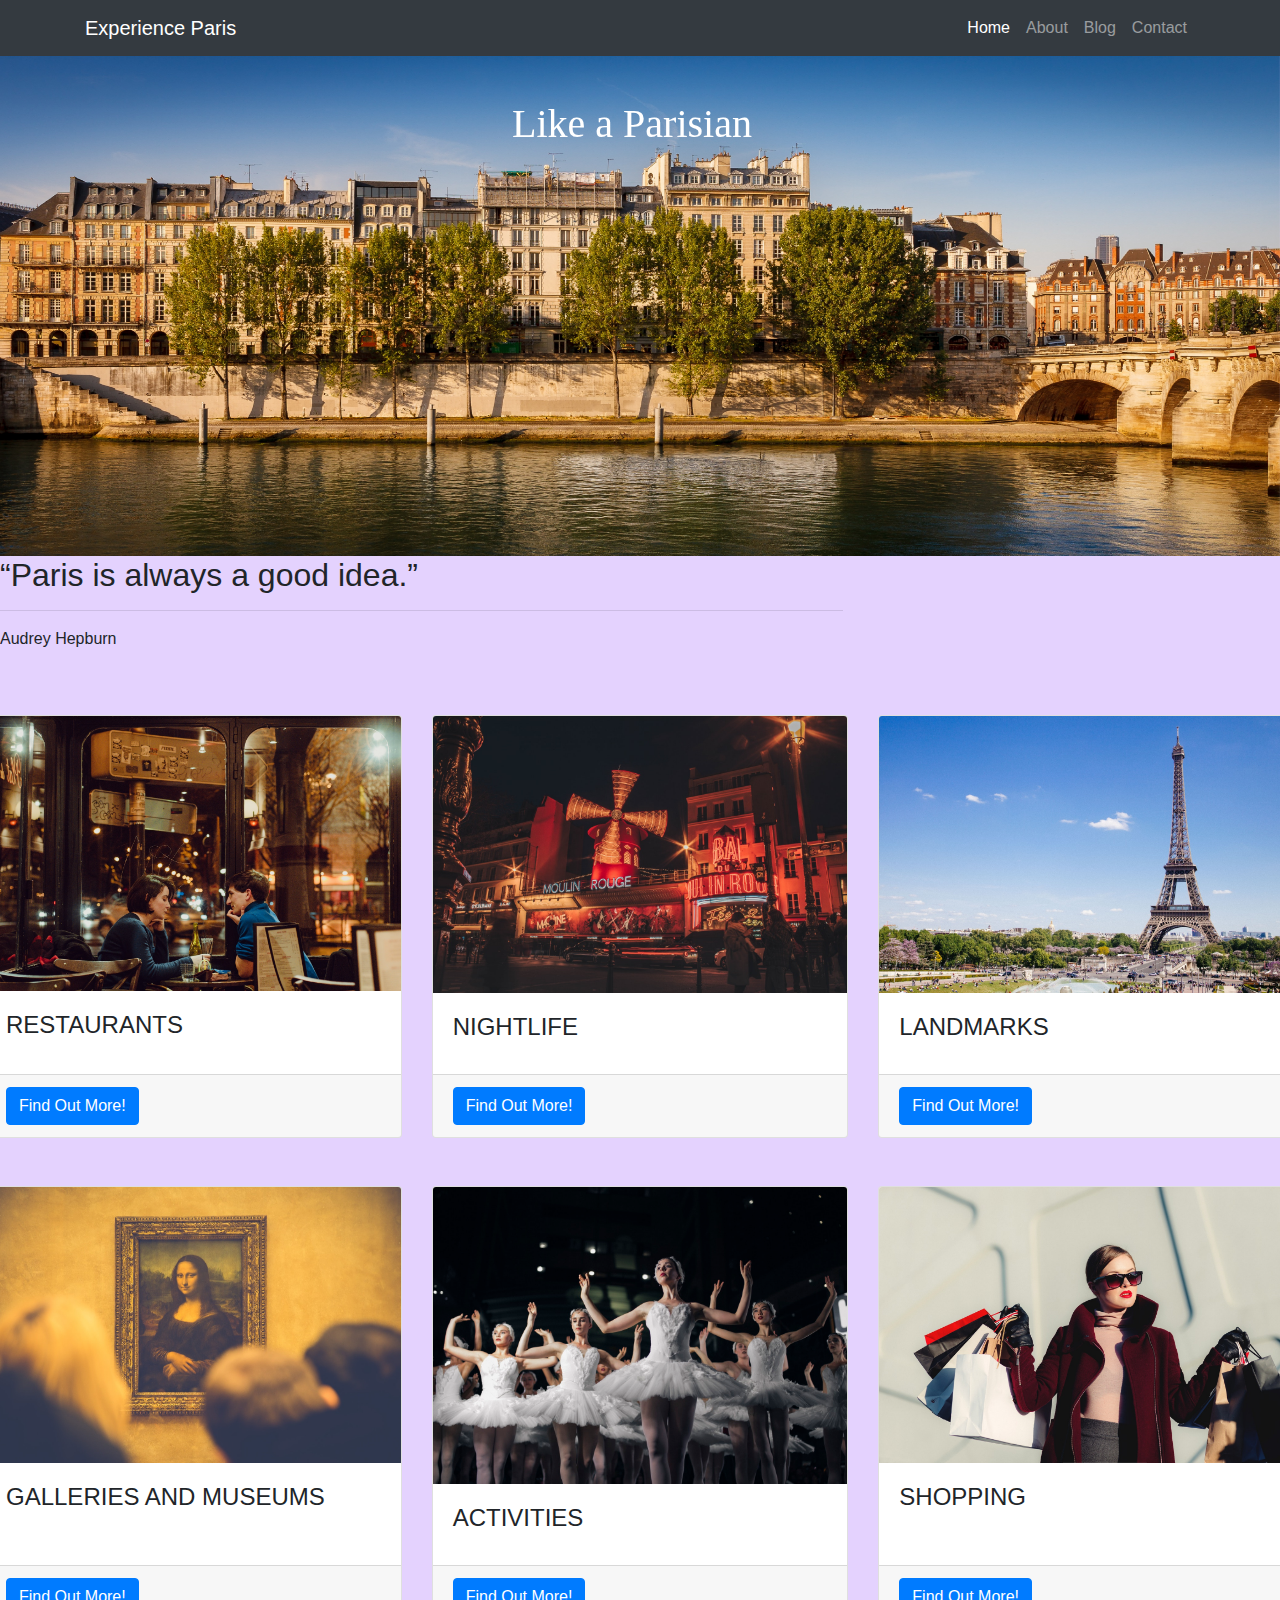
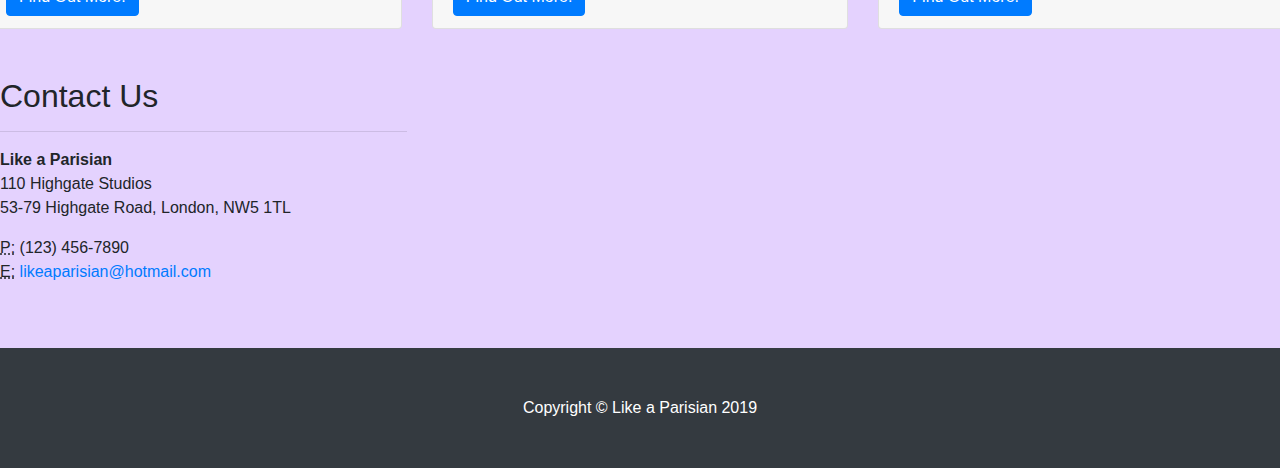
<file: index.html>
<!DOCTYPE html>
<html lang="en">

<head>

  <meta charset="utf-8">
  <meta name="viewport" content="width=device-width, initial-scale=1, shrink-to-fit=no">
  <meta name="description" content="">
  <meta name="author" content="">

  <title>Like a Parisian</title>

  <!-- Bootstrap core CSS -->
  <link href="vendor/bootstrap/css/bootstrap.min.css" rel="stylesheet">

  <!-- Custom styles for this template -->
  <link href="css/business-frontpage.css" rel="stylesheet">

</head>

<body>

  <!-- Navigation -->
  <nav class="navbar navbar-expand-lg navbar-dark bg-dark fixed-top">
    <div class="container">
      <a class="navbar-brand" href="#">Experience Paris</a>
      <button class="navbar-toggler" type="button" data-toggle="collapse" data-target="#navbarResponsive" aria-controls="navbarResponsive" aria-expanded="false" aria-label="Toggle navigation">
        <span class="navbar-toggler-icon"></span>
      </button>
      <div class="collapse navbar-collapse" id="navbarResponsive">
        <ul class="navbar-nav ml-auto">
          <li class="nav-item active">
            <a class="nav-link" href="./index.html">Home
              <span class="sr-only">(current)</span>
            </a>
          </li>
          <li class="nav-item">
            <a class="nav-link" href="./about.html">About</a>
          </li>
          <li class="nav-item">
            <a class="nav-link" href="https://theblondeabroad.com/ultimate-paris-travel-guide/">Blog</a>
          </li>
          <li class="nav-item">
            <a class="nav-link" href="./contact.html">Contact</a>
          </li>
        </ul>
      </div>
    </div>
  </nav>


  <div id="carouselExampleSlidesOnly" class="active" data-ride="carousel">
    <div class="carousel-inner">
      <div class="carousel-item active" style="background-image:url('./carousel-images/paris-7.jpg');">
      </div>
      <div class="carousel-item" style="background-image:url('./carousel-images/paris-8.jpg');">
      </div>
      <div class="carousel-item" style="background-image:url('./carousel-images/paris-6.jpg');">

      </div>
    </div>
  </div>

  <!--

  <header class="bg-primary py-5 mb-5">
    <div class="container h-100">
      <div class="row h-100 align-items-center">
        <div class="col-lg-12">
          <h1 class="display-4 text-white mt-5 mb-2">Like a Parisian</h1>
          <p class="lead mb-5 text-white-50">A carefully curated collection of restaurants, landmarks, clubs, galleries & museums, activities and shops. Explore our site to experience authentic Paris.</p>
        </div>

-->

  <div class="title">
    <h1>Like a Parisian</h1>
  </div>


    <div class="row">
      <div class="col-md-8 mb-5">
        <h2>“Paris is always a good idea.”</h2>
        <hr>
        <p>Audrey Hepburn</p>
      </div>

    <!-- /.row -->

    <div class="row">
      <div class="col-md-4 mb-5">
        <div class="card h-100">
          <img class="card-img-top" src="./picture-buttons/RESTAURANTS.jpeg" alt="">
          <div class="card-body">
            <h4 class="card-title">RESTAURANTS</h4>
            <p class="card-text"></p>
          </div>
          <div class="card-footer">
            <a href="#" class="btn btn-primary">Find Out More!</a>
          </div>
        </div>
      </div>
      <div class="col-md-4 mb-5">
        <div class="card h-100">
          <img class="card-img-top" src="./picture-buttons/NIGHTLIFE.jpeg" alt="">
          <div class="card-body">
            <h4 class="card-title">NIGHTLIFE</h4>
            <p class="card-text"></p>
          </div>
          <div class="card-footer">
            <a href="#" class="btn btn-primary">Find Out More!</a>
          </div>
        </div>
      </div>
      <div class="col-md-4 mb-5">
        <div class="card h-100">
          <img class="card-img-top" src="./picture-buttons/LANDMARKS.jpeg" alt="">
          <div class="card-body">
            <h4 class="card-title">LANDMARKS</h4>
            <p class="card-text"></p>
          </div>
          <div class="card-footer">
            <a href="#" class="btn btn-primary">Find Out More!</a>
          </div>
        </div>
      </div>
    </div>
    <!-- /.row -->

    <div class="row">
      <div class="col-md-4 mb-5">
        <div class="card h-100">
          <img class="card-img-top" src="./picture-buttons/GALLERIESANDMUSEUMS.jpeg" alt="">
          <div class="card-body">
            <h4 class="card-title">GALLERIES AND MUSEUMS</h4>
            <p class="card-text"></p>
          </div>
          <div class="card-footer">
            <a href="#" class="btn btn-primary">Find Out More!</a>
          </div>
        </div>
      </div>
      <div class="col-md-4 mb-5">
        <div class="card h-100">
          <img class="card-img-top" src="./picture-buttons/ACTIVITIES.jpeg" alt="">
          <div class="card-body">
            <h4 class="card-title">ACTIVITIES</h4>
            <p class="card-text"></p>
          </div>
          <div class="card-footer">
            <a href="#" class="btn btn-primary">Find Out More!</a>
          </div>
        </div>
      </div>
      <div class="col-md-4 mb-5">
        <div class="card h-100">
          <img class="card-img-top" src="./picture-buttons/SHOPPING.jpeg" alt="">
          <div class="card-body">
            <h4 class="card-title">SHOPPING</h4>
            <p class="card-text"></p>
          </div>
          <div class="card-footer">
            <a href="#" class="btn btn-primary">Find Out More!</a>
          </div>
        </div>
      </div>
    </div>
    <!-- /.row -->
    <div class="col-md-4 mb-5">
      <h2>Contact Us</h2>
      <hr>
      <address>
        <strong>Like a Parisian</strong>
        <br>110 Highgate Studios
        <br>53-79 Highgate Road, London, NW5 1TL
        <br>
      </address>
      <address>
        <abbr title="Phone">P:</abbr>
        (123) 456-7890
        <br>
        <abbr title="Email">E:</abbr>
        <a href="mailto:#">likeaparisian@hotmail.com</a>
      </address>
    </div>
    </div>
  </div>
  <!-- /.container -->



  <!-- Footer -->
  <footer class="py-5 bg-dark">
    <div class="container">
      <p class="m-0 text-center text-white">Copyright &copy; Like a Parisian 2019</p>
    </div>
    <!-- /.container -->
  </footer>

  <!-- Bootstrap core JavaScript -->
  <script src="vendor/jquery/jquery.min.js"></script>
  <script src="vendor/bootstrap/js/bootstrap.bundle.min.js"></script>

</body>

</html>
</file>
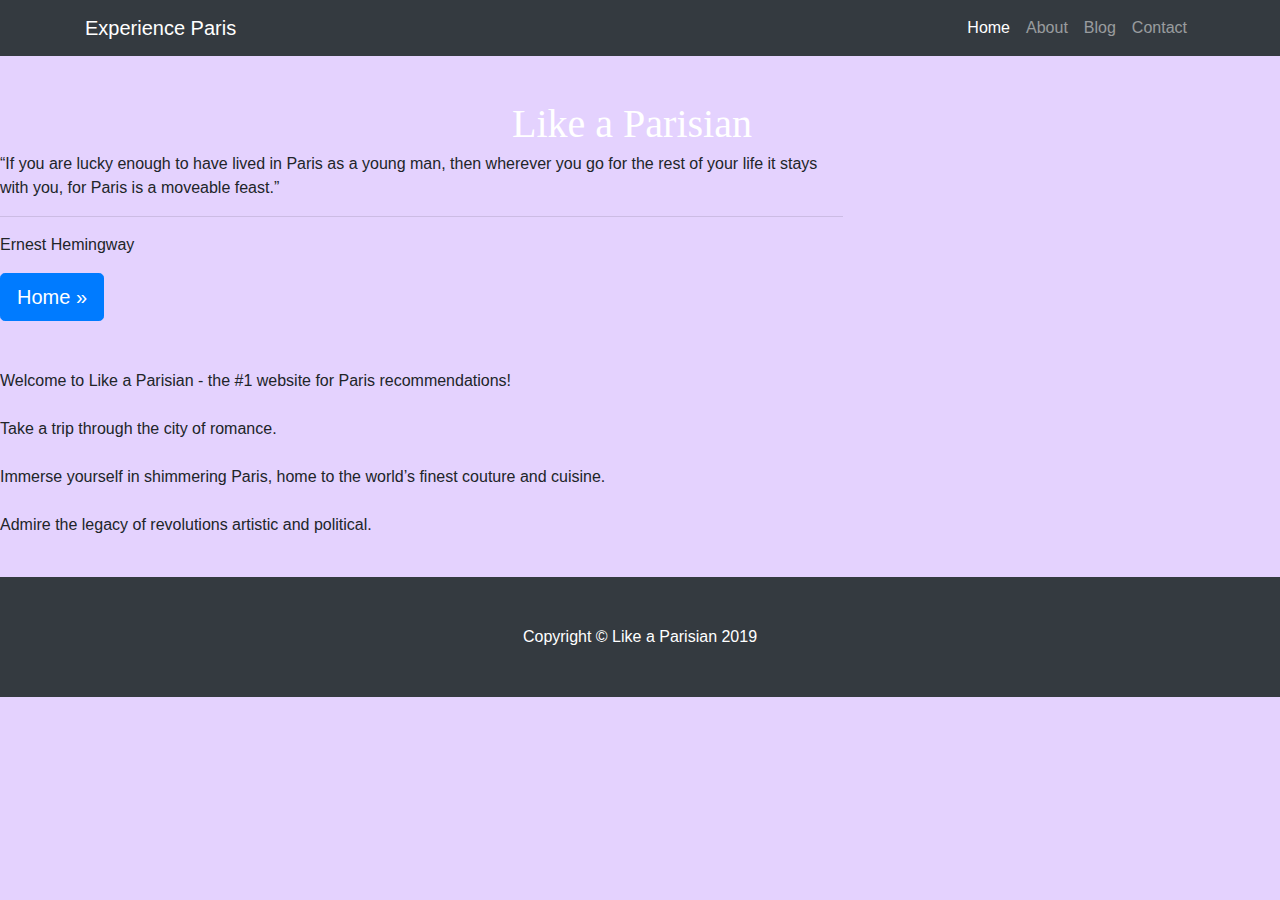
<file: about.html>
<!DOCTYPE html>
<html lang="en">

<head>

  <meta charset="utf-8">
  <meta name="viewport" content="width=device-width, initial-scale=1, shrink-to-fit=no">
  <meta name="description" content="">
  <meta name="author" content="">

  <title>Like a Parisian</title>

  <!-- Bootstrap core CSS -->
  <link href="vendor/bootstrap/css/bootstrap.min.css" rel="stylesheet">

  <!-- Custom styles for this template -->
  <link href="css/business-frontpage.css" rel="stylesheet">

</head>

<body>


  <!-- Navigation -->
  <nav class="navbar navbar-expand-lg navbar-dark bg-dark fixed-top">
    <div class="container">
      <a class="navbar-brand" href="#">Experience Paris</a>
      <button class="navbar-toggler" type="button" data-toggle="collapse" data-target="#navbarResponsive" aria-controls="navbarResponsive" aria-expanded="false" aria-label="Toggle navigation">
        <span class="navbar-toggler-icon"></span>
      </button>
      <div class="collapse navbar-collapse" id="navbarResponsive">
        <ul class="navbar-nav ml-auto">
          <li class="nav-item active">
            <a class="nav-link" href="./index.html">Home
              <span class="sr-only">(current)</span>
            </a>
          </li>
          <li class="nav-item">
            <a class="nav-link" href="./about.html">About</a>
          </li>
          <li class="nav-item">
            <a class="nav-link" href="https://theblondeabroad.com/ultimate-paris-travel-guide/">Blog</a>
          </li>
          <li class="nav-item">
            <a class="nav-link" href="./contact.html">Contact</a>
          </li>
        </ul>
      </div>
    </div>
  </nav>


  <!--

  <header class="bg-primary py-5 mb-5">
    <div class="container h-100">
      <div class="row h-100 align-items-center">
        <div class="col-lg-12">
          <h1 class="display-4 text-white mt-5 mb-2">Like a Parisian</h1>
          <p class="lead mb-5 text-white-50">A carefully curated collection of restaurants, landmarks, clubs, galleries & museums, activities and shops. Explore our site to experience authentic Paris.</p>
        </div>

-->

  <div class="title">
    <h1>Like a Parisian</h1>
  </div>


    <div class="row">
      <div class="col-md-8 mb-5">
        <br>
        <br>
        <br>
        <br>
           <p>“If you are lucky enough to have lived in Paris as a young man,
           then wherever you go for the rest of your life it stays with you, for Paris is a moveable feast.”
           </p>
        <hr>
        <p>Ernest Hemingway</p>
        <a class="btn btn-primary btn-lg" href="./index.html">Home &raquo;</a>
      </div>
  </div>
  <!-- /.container -->

  <div>
    <p>Welcome to Like a Parisian - the #1 website for Paris recommendations!
      <br>
      <br>
      Take a trip through the city of romance.
      <br>
      <br>
      Immerse yourself in shimmering Paris, home to the world’s finest couture and cuisine.
      <br>
      <br>
      Admire the legacy of revolutions artistic and political.
      <br>
      <br>
    </p>
  </div>

  <!-- Footer -->
  <footer class="py-5 bg-dark">
    <div class="container">
      <p class="m-0 text-center text-white">Copyright &copy; Like a Parisian 2019</p>
    </div>
    <!-- /.container -->
  </footer>

  <!-- Bootstrap core JavaScript -->
  <script src="vendor/jquery/jquery.min.js"></script>
  <script src="vendor/bootstrap/js/bootstrap.bundle.min.js"></script>

</body>

</html>
</file>
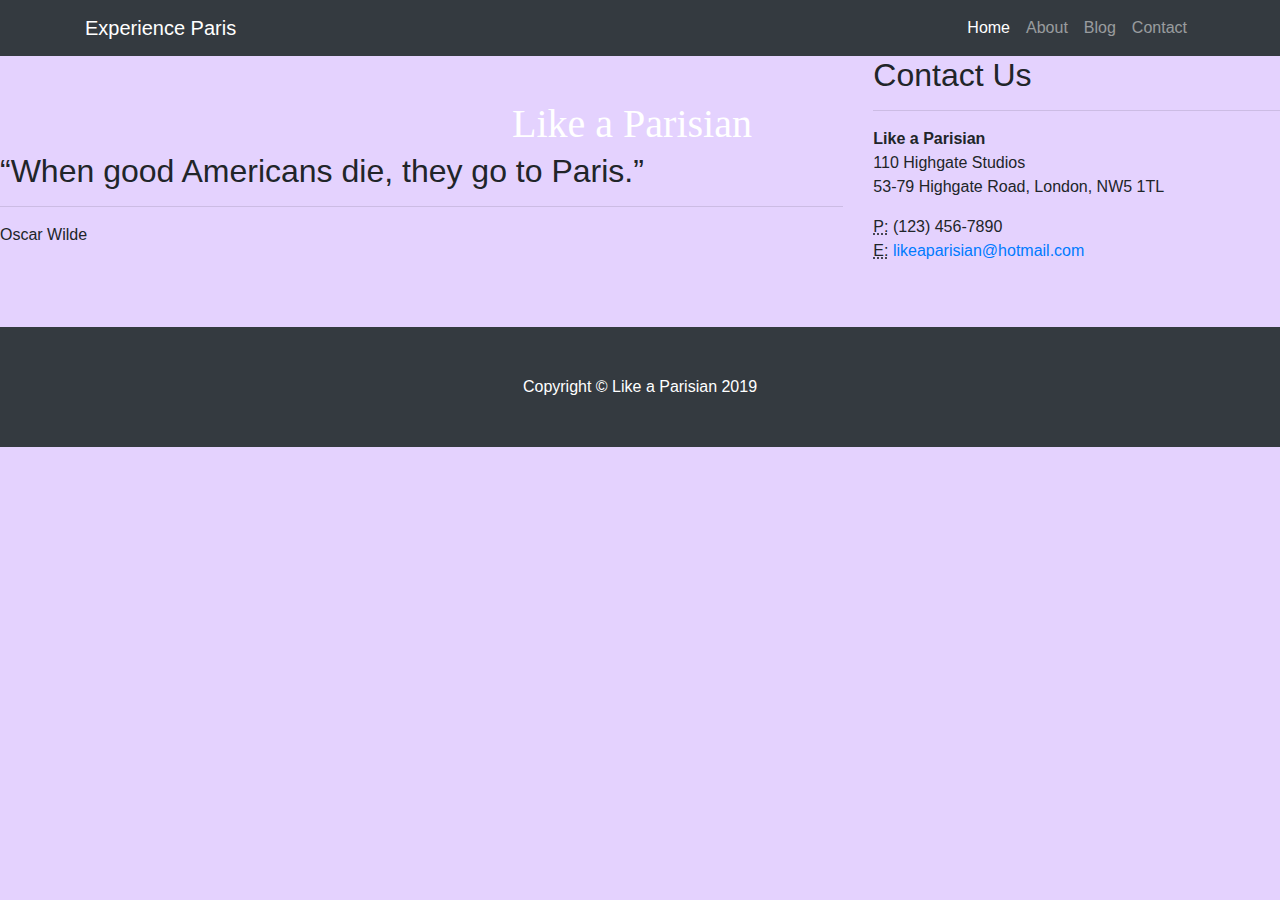
<file: contact.html>
<!DOCTYPE html>
<html lang="en">

<head>

  <meta charset="utf-8">
  <meta name="viewport" content="width=device-width, initial-scale=1, shrink-to-fit=no">
  <meta name="description" content="">
  <meta name="author" content="">

  <title>Like a Parisian</title>

  <!-- Bootstrap core CSS -->
  <link href="vendor/bootstrap/css/bootstrap.min.css" rel="stylesheet">

  <!-- Custom styles for this template -->
  <link href="css/business-frontpage.css" rel="stylesheet">

</head>

<body>

  <!-- Navigation -->
  <nav class="navbar navbar-expand-lg navbar-dark bg-dark fixed-top">
    <div class="container">
      <a class="navbar-brand" href="#">Experience Paris</a>
      <button class="navbar-toggler" type="button" data-toggle="collapse" data-target="#navbarResponsive" aria-controls="navbarResponsive" aria-expanded="false" aria-label="Toggle navigation">
        <span class="navbar-toggler-icon"></span>
      </button>
      <div class="collapse navbar-collapse" id="navbarResponsive">
        <ul class="navbar-nav ml-auto">
          <li class="nav-item active">
            <a class="nav-link" href="./index.html">Home
              <span class="sr-only">(current)</span>
            </a>
          </li>
          <li class="nav-item">
            <a class="nav-link" href="./about.html">About</a>
          </li>
          <li class="nav-item">
            <a class="nav-link" href="https://theblondeabroad.com/ultimate-paris-travel-guide/">Blog</a>
          </li>
          <li class="nav-item">
            <a class="nav-link" href="/.contact.html">Contact</a>
          </li>
        </ul>
      </div>
    </div>
  </nav>



  <!--

  <header class="bg-primary py-5 mb-5">
    <div class="container h-100">
      <div class="row h-100 align-items-center">
        <div class="col-lg-12">
          <h1 class="display-4 text-white mt-5 mb-2">Like a Parisian</h1>
          <p class="lead mb-5 text-white-50">A carefully curated collection of restaurants, landmarks, clubs, galleries & museums, activities and shops. Explore our site to experience authentic Paris.</p>
        </div>

-->

  <div class="title">
    <h1>Like a Parisian</h1>
  </div>


    <div class="row">
      <div class="col-md-8 mb-5">
        <br>
        <br>
        <br>
        <br>
        <h2>“When good Americans die, they go to Paris.”</h2>
        <hr>
        <p>Oscar Wilde</p>
      </div>

    <!-- /.row -->

    <!-- /.row -->
    <div class="col-md-4 mb-5">
      <h2>Contact Us</h2>
      <hr>
      <address>
        <strong>Like a Parisian</strong>
        <br>110 Highgate Studios
        <br>53-79 Highgate Road, London, NW5 1TL
        <br>
      </address>
      <address>
        <abbr title="Phone">P:</abbr>
        (123) 456-7890
        <br>
        <abbr title="Email">E:</abbr>
        <a href="mailto:#">likeaparisian@hotmail.com</a>
      </address>
    </div>
    </div>
  </div>
  <!-- /.container -->

  <!-- Footer -->
  <footer class="py-5 bg-dark">
    <div class="container">
      <p class="m-0 text-center text-white">Copyright &copy; Like a Parisian 2019</p>
    </div>
    <!-- /.container -->
  </footer>

  <!-- Bootstrap core JavaScript -->
  <script src="vendor/jquery/jquery.min.js"></script>
  <script src="vendor/bootstrap/js/bootstrap.bundle.min.js"></script>

</body>

</html>
</file>
<file: css/business-frontpage.css>
/*!
 * Start Bootstrap - Busines Frontpage (https://startbootstrap.com/template-overviews/business-frontpage)
 * Copyright 2013-2019 Start Bootstrap
 * Licensed under MIT (https://github.com/BlackrockDigital/startbootstrap-business-frontpage/blob/master/LICENSE)
 */
body {
  padding-top: 56px;
  background-color: #E4D2FE;
}

.carousel-item{

  width: 100%;
  height: 500px;
  background-size: cover;
  background-position: center;
}

.title{
  position: absolute;
  top: 100px;
  left: 40%;
  color: white;
  font-family: Georgia
}
</file>
